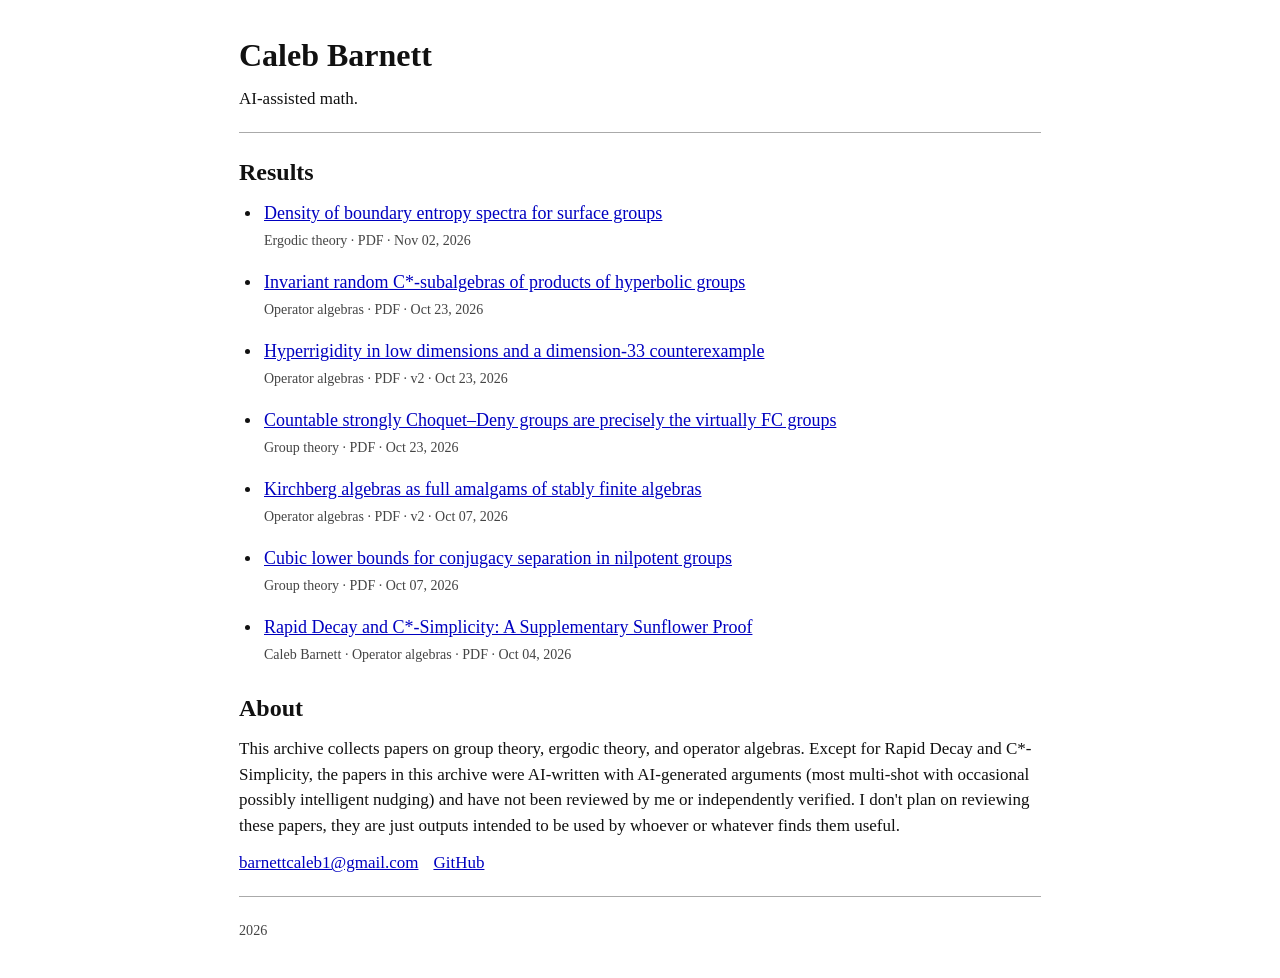
<file: index.html>
<!doctype html>
<html lang="en">
<head>
  <meta charset="utf-8">
  <meta name="viewport" content="width=device-width, initial-scale=1">
  <meta name="description" content="AI-assisted mathematics archive covering group theory, ergodic theory, and operator algebras.">
  <title>Caleb Barnett — Mathematics</title>
  <link rel="stylesheet" href="assets/css/style.css">
  <script defer src="assets/js/shared.js?v=20261102"></script>
  <script defer src="assets/js/app.js?v=20261102"></script>
</head>
<body>
  <a class="skip-link" href="#main">Skip to content</a>
  <header>
    <h1 data-site-name>Caleb Barnett</h1>
    <p data-site-intro>AI-assisted math.</p>
  </header>
  <hr>
  <main id="main">
    <section id="notes" aria-labelledby="notes-title">
      <h2 id="notes-title">Results</h2>
      <span class="sr-only" id="result-count" aria-live="polite"></span>
      <p id="results-load-state" role="status" hidden></p>
      <ul id="results-list" aria-busy="false">
        <li class="result-entry">
          <a class="result-link" href="content/papers/density-boundary-entropy-spectra-surface-groups-draft.pdf">Density of boundary entropy spectra for surface groups</a>
          <div class="result-metadata">Ergodic theory · PDF · <time datetime="2026-11-02">Nov 02, 2026</time></div>
        </li>
        <li class="result-entry">
          <a class="result-link" href="content/papers/invariant-random-c-star-subalgebras-hyperbolic-products-draft.pdf">Invariant random C*-subalgebras of products of hyperbolic groups</a>
          <div class="result-metadata">Operator algebras · PDF · <time datetime="2026-10-23">Oct 23, 2026</time></div>
        </li>
        <li class="result-entry">
          <a class="result-link" href="content/papers/strongly-choquet-deny-groups-fc-center-draft.pdf">Countable strongly Choquet–Deny groups are precisely the virtually FC groups</a>
          <div class="result-metadata">Group theory · PDF · <time datetime="2026-10-23">Oct 23, 2026</time></div>
        </li>
        <li class="result-entry">
          <a class="result-link" href="content/papers/hyperrigidity-low-dimensions-dimension-33-counterexample-draft.pdf">Hyperrigidity in low dimensions and a dimension-33 counterexample</a>
          <div class="result-metadata">Operator algebras · PDF · v2 · <time datetime="2026-10-23">Oct 23, 2026</time></div>
        </li>
        <li class="result-entry">
          <a class="result-link" href="content/papers/kirchberg-algebras-full-amalgams-stably-finite-draft.pdf">Kirchberg algebras as full amalgams of stably finite algebras</a>
          <div class="result-metadata">Operator algebras · PDF · v2 · <time datetime="2026-10-07">Oct 07, 2026</time></div>
        </li>
        <li class="result-entry">
          <a class="result-link" href="content/papers/cubic-lower-bounds-conjugacy-separation-nilpotent-groups-draft.pdf">Cubic lower bounds for conjugacy separation in nilpotent groups</a>
          <div class="result-metadata">Group theory · PDF · <time datetime="2026-10-07">Oct 07, 2026</time></div>
        </li>
        <li class="result-entry">
          <a class="result-link" href="content/papers/rapid-decay-c-star-simplicity-sunflower-proof.pdf">Rapid Decay and C*-Simplicity: A Supplementary Sunflower Proof</a>
          <div class="result-metadata">Caleb Barnett · Operator algebras · PDF · <time datetime="2026-10-04">Oct 04, 2026</time></div>
        </li>
      </ul>
      <p id="empty-state" hidden>No matching results.</p>
    </section>
    <section id="about" aria-labelledby="about-title">
      <h2 id="about-title">About</h2>
      <p data-site-about>This archive collects papers on group theory, ergodic theory, and operator algebras. Except for Rapid Decay and C*-Simplicity, the papers in this archive were AI-written with AI-generated arguments (most multi-shot with occasional possibly intelligent nudging) and have not been reviewed by me or independently verified. I don't plan on reviewing these papers, they are just outputs intended to be used by whoever or whatever finds them useful.</p>
      <p class="contact-links"><a data-email-link href="mailto:barnettcaleb1@gmail.com">barnettcaleb1@gmail.com</a><a data-repository-link href="#" hidden>GitHub</a></p>
    </section>
  </main>
  <hr>
  <footer><small><span id="current-year">2026</span></small></footer>
</body>
</html>
</file>
<file: assets/css/style.css>
/* Plain research page. Keep the native HTML appearance. */
:root { color-scheme: light; }
* { box-sizing: border-box; }
body { max-width: 850px; margin: 36px auto; padding: 0 24px; background: white; color: #111; font: 17px/1.5 'Times New Roman', Times, serif; }
a { color: #0000c0; }
a:visited { color: #551a8b; }
h1 { font-size: 32px; line-height: 1.2; margin: 0 0 12px; }
h2 { font-size: 24px; line-height: 1.3; margin: 24px 0 12px; }
h3 { font-size: 20px; }
p { margin: 12px 0; }
header > p { margin: 8px 0 20px; }
hr { border: 0; border-top: 1px solid #aaa; margin: 20px 0; }
[hidden] { display: none !important; }
:focus-visible { outline: 2px solid #0000c0; outline-offset: 3px; }
.sr-only, .skip-link:not(:focus) { position: absolute; width: 1px; height: 1px; overflow: hidden; clip: rect(0,0,0,0); white-space: nowrap; }
.skip-link:focus { display: block; margin-bottom: 15px; }
.archive-notice { margin: 14px 0 24px; padding: 0 0 0 14px; border-left: 2px solid #aaa; font-size: 15px; color: #444; }
.archive-notice p { margin: 0; }
.example-notice { font-size: 15px; color: #444; }
.search { margin: 16px 0 20px; font-size: 15px; }
.search input { width: 220px; max-width: 70vw; font-size: 14px; padding: 3px 5px; }
.search button { font-size: 14px; margin-left: 5px; }
#results-list { padding-left: 23px; margin: 0 0 28px; }
.result-entry { padding-left: 2px; margin: 0 0 18px; }
.result-link { font-size: 18px; }
.result-metadata { margin-top: 3px; font-size: 14px; color: #444; }
.result-example { font-style: italic; }
.contact-links:has(> a[hidden]:only-child), .contact-links:has(> a[hidden]:first-child + a[hidden]:last-child) { display: none; }
.contact-links a { margin-right: 15px; }
footer { color: #444; }
footer a { margin-left: 12px; }
.reader-header { font-size: 16px; }
.article-header { margin: 30px 0 20px; }
.byline { font-size: 15px; margin: 8px 0; }
.article-meta { display: flex; flex-wrap: wrap; gap: 6px 14px; font-size: 14px; color: #444; }
.example-badge { font-style: italic; }
.contents { margin: 22px 0; font-size: 15px; }
.contents summary { cursor: pointer; }
#article-toc { display: flex; flex-direction: column; gap: 3px; margin: 8px 0 0 20px; }
.toc-link-subsection { margin-left: 16px; }
.article-body h2, .article-body h3 { margin-top: 30px; }
.article-body p { margin: 15px 0; }
.article-body blockquote { margin: 20px 0; padding: 0 0 0 18px; border-left: 2px solid #aaa; color: #444; font-size: 15px; }
.article-body pre { font: 13px/1.5 monospace; background: #f4f4f4; padding: 14px; overflow-x: auto; }
.article-body :not(pre) > code { font-size: 14px; overflow-wrap: anywhere; }
.article-body img { max-width: 100%; height: auto; }
.article-body table { display: block; overflow-x: auto; border-collapse: collapse; }
.article-body td, .article-body th { border: 1px solid #aaa; padding: 7px 12px; text-align: left; }
.katex-display { overflow-x: auto; overflow-y: hidden; padding: 6px 2px; }
.article-body .katex { font-size: 1.06em; }
.attachments { display: flex; flex-wrap: wrap; gap: 8px 18px; font-size: 14px; margin: 30px 0 20px; }
.article-neighbors { display: flex; justify-content: space-between; gap: 25px; margin: 24px 0; font-size: 15px; }
.neighbor-link { flex: 1; }
.neighbor-link:last-child { text-align: right; }
.neighbor-label { display: block; color: #444; font-size: 13px; }
@media (max-width: 520px) { body { margin: 24px auto; padding: 0 16px; font-size: 16px; } h1 { font-size: 29px; } .result-link { font-size: 17px; } .article-neighbors { display: block; } .neighbor-link { display: block; margin-bottom: 14px; } .neighbor-link:last-child { text-align: left; } }
@media print { body { max-width: none; margin: 0; padding: 0; font-size: 11pt; } .skip-link, .search, .contents, .attachments, .article-neighbors { display: none; } a, a:visited { color: #111; } .katex-display { overflow: visible; } pre, blockquote { break-inside: avoid; } h2, h3 { break-after: avoid; } }
</file>
